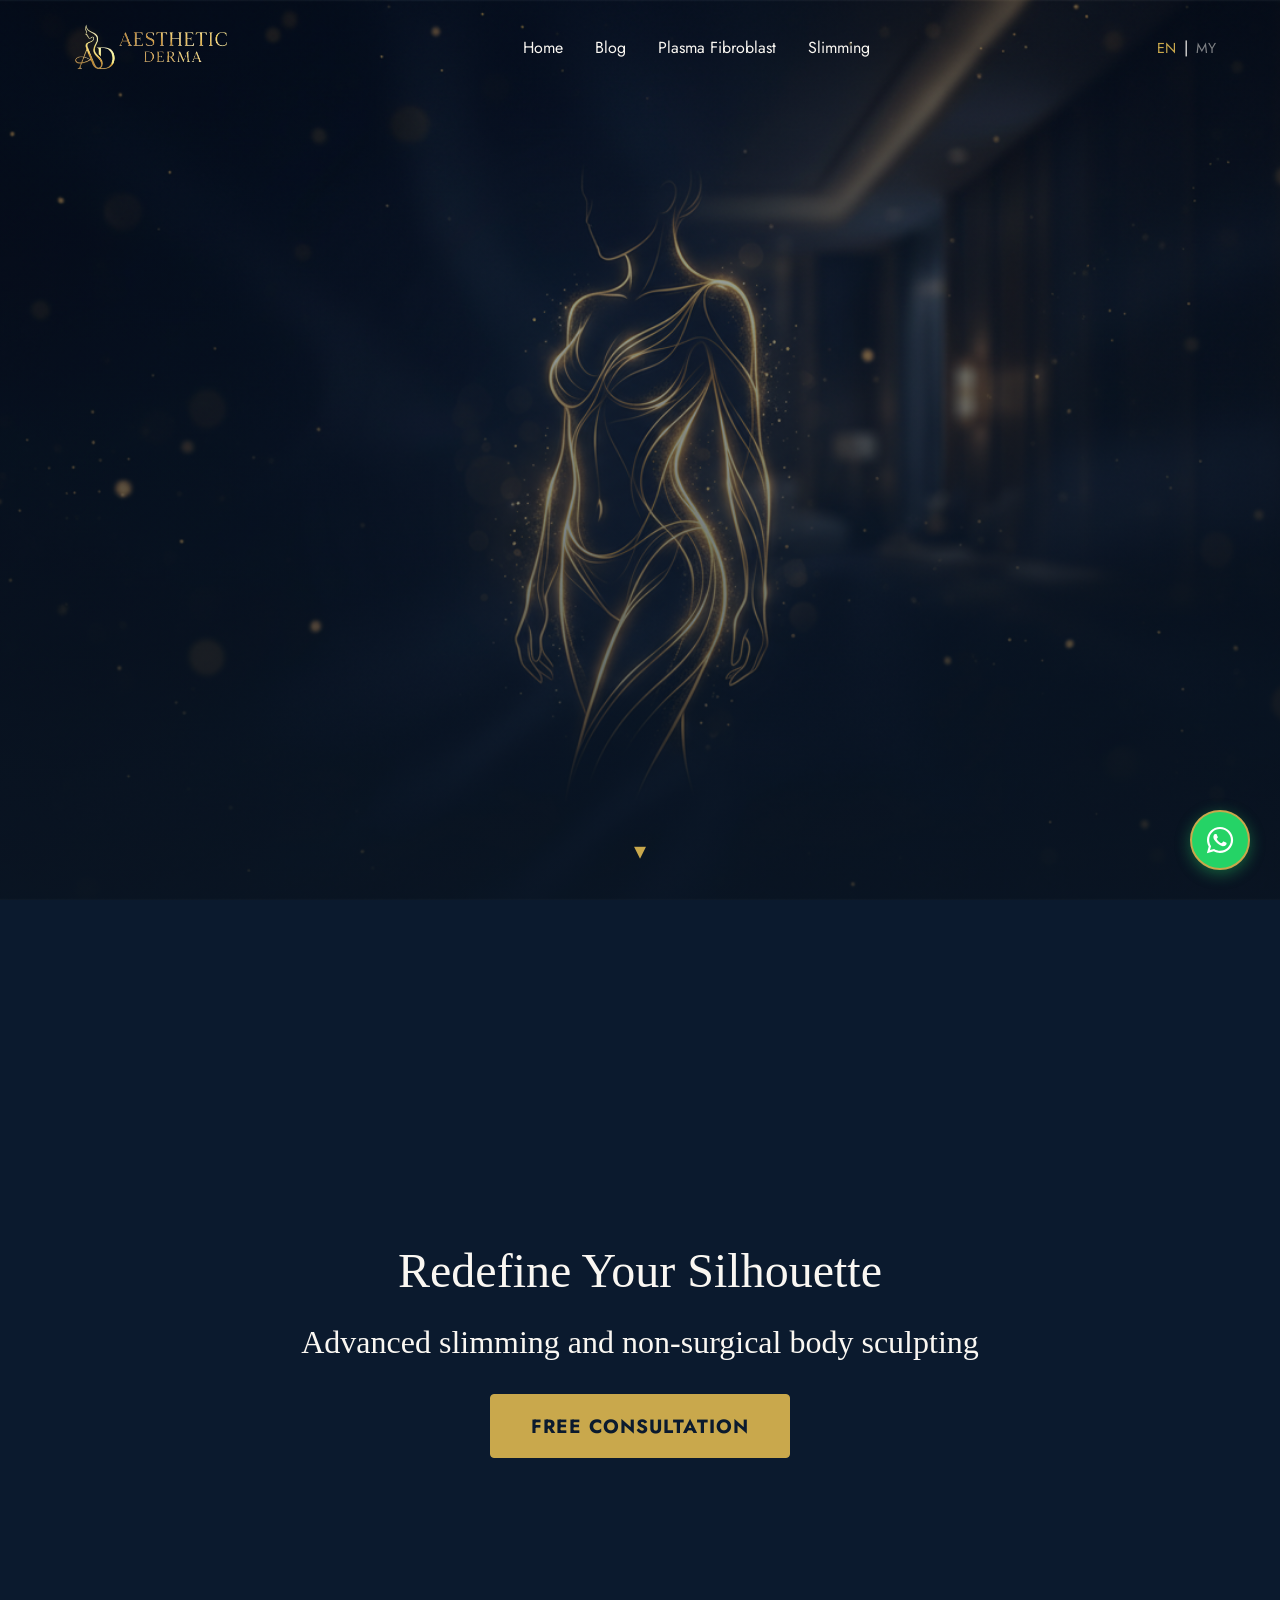
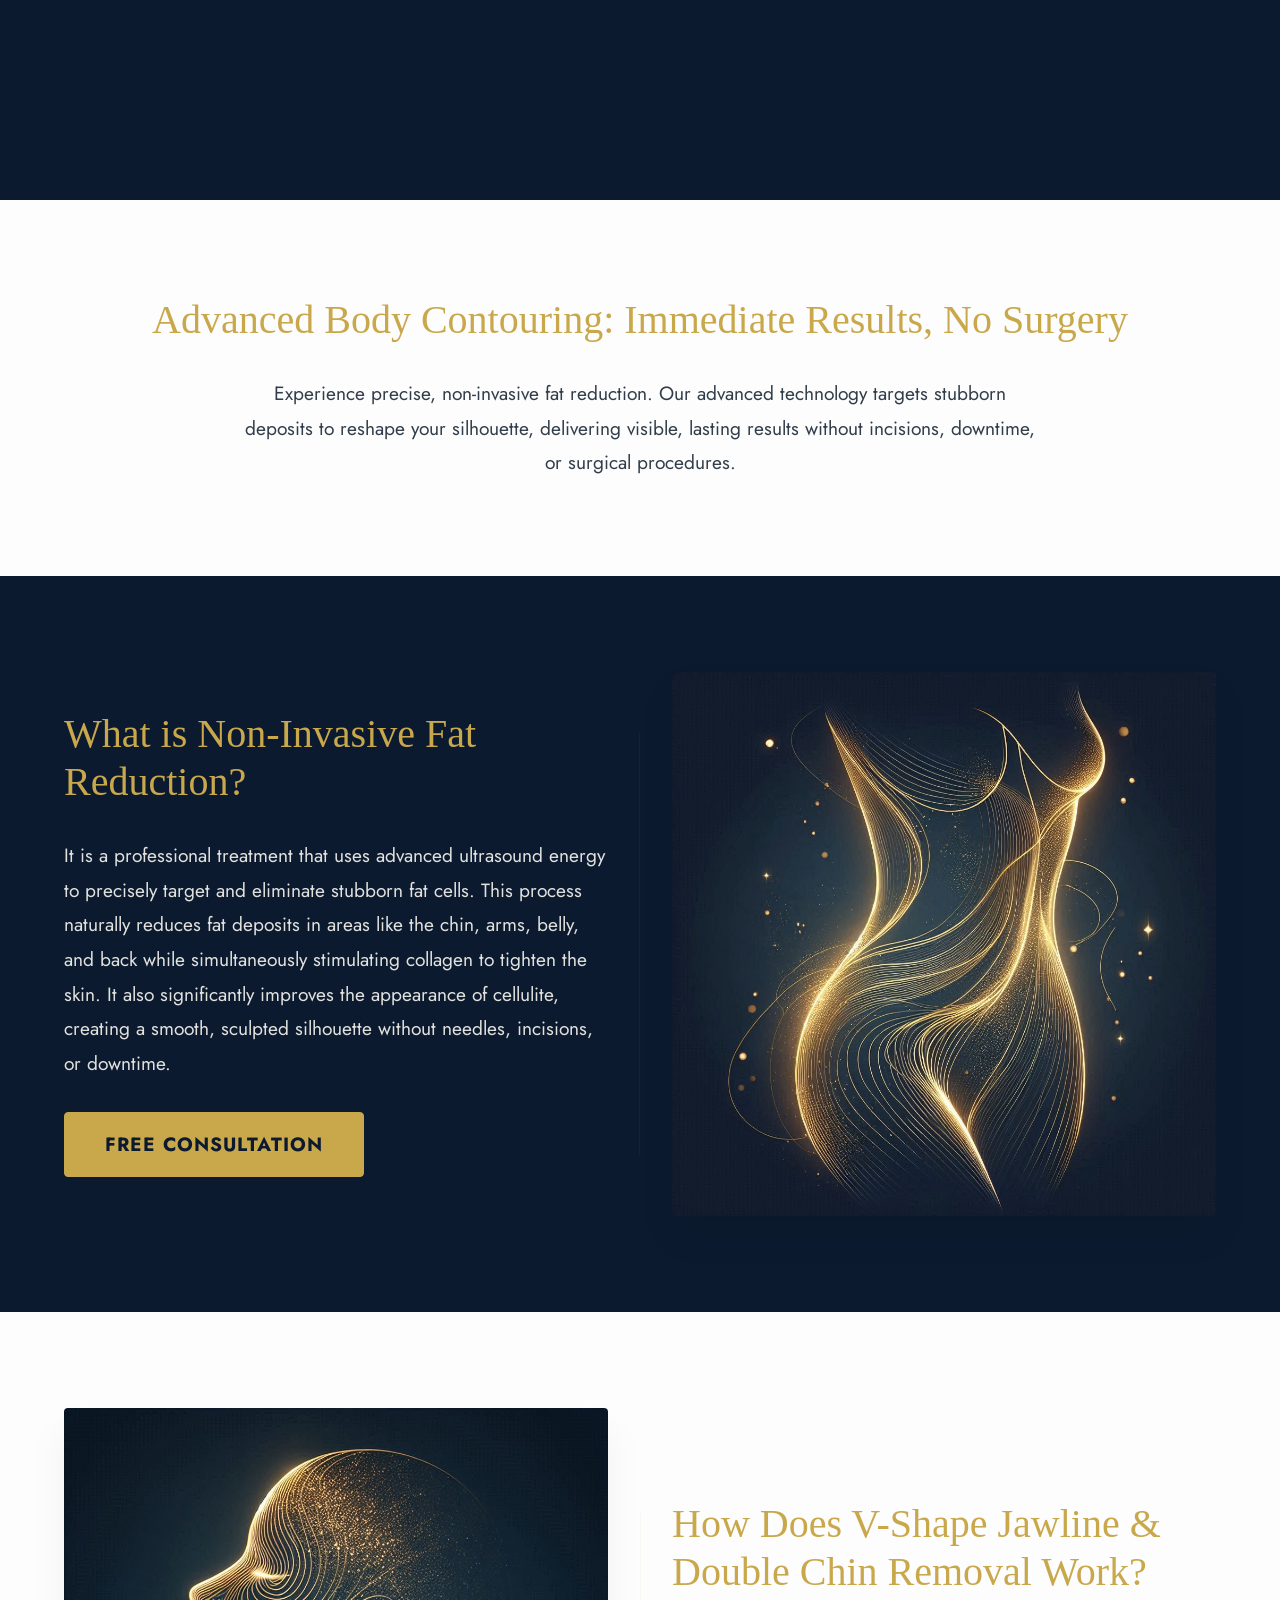
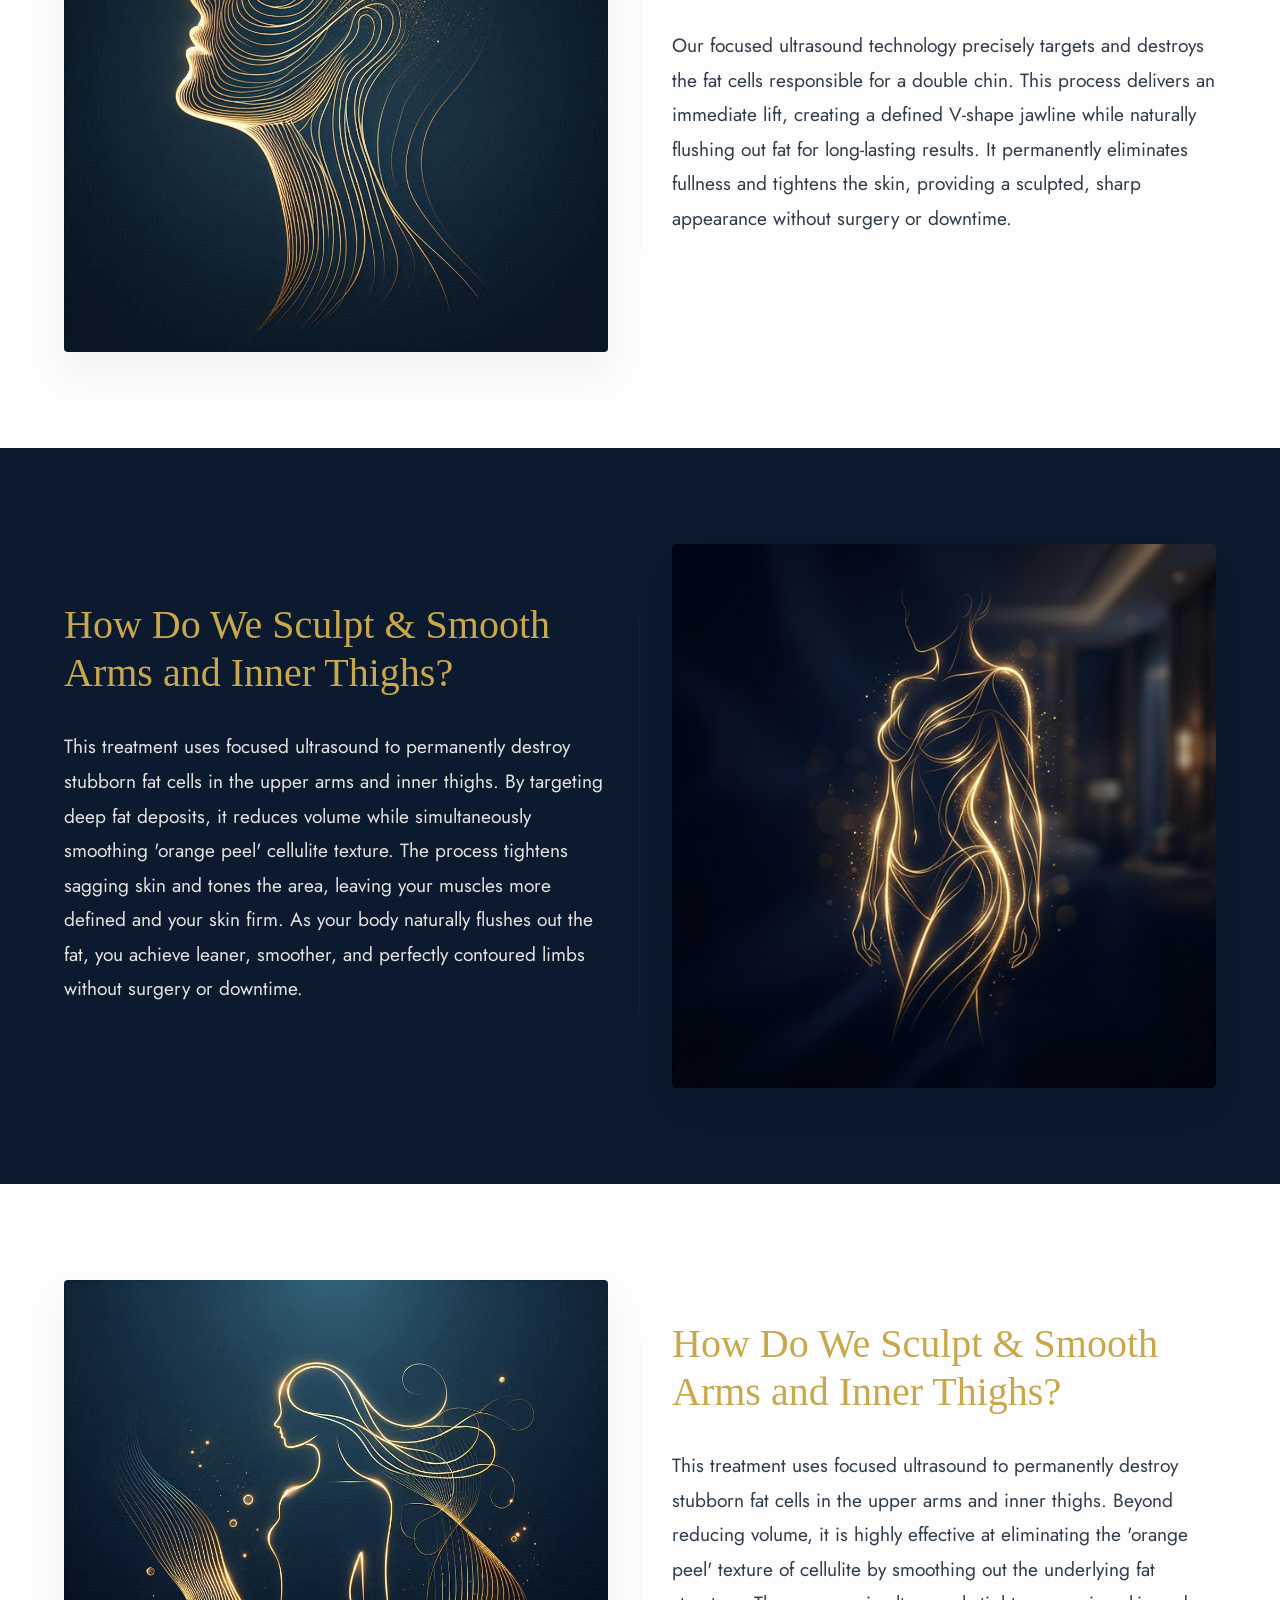
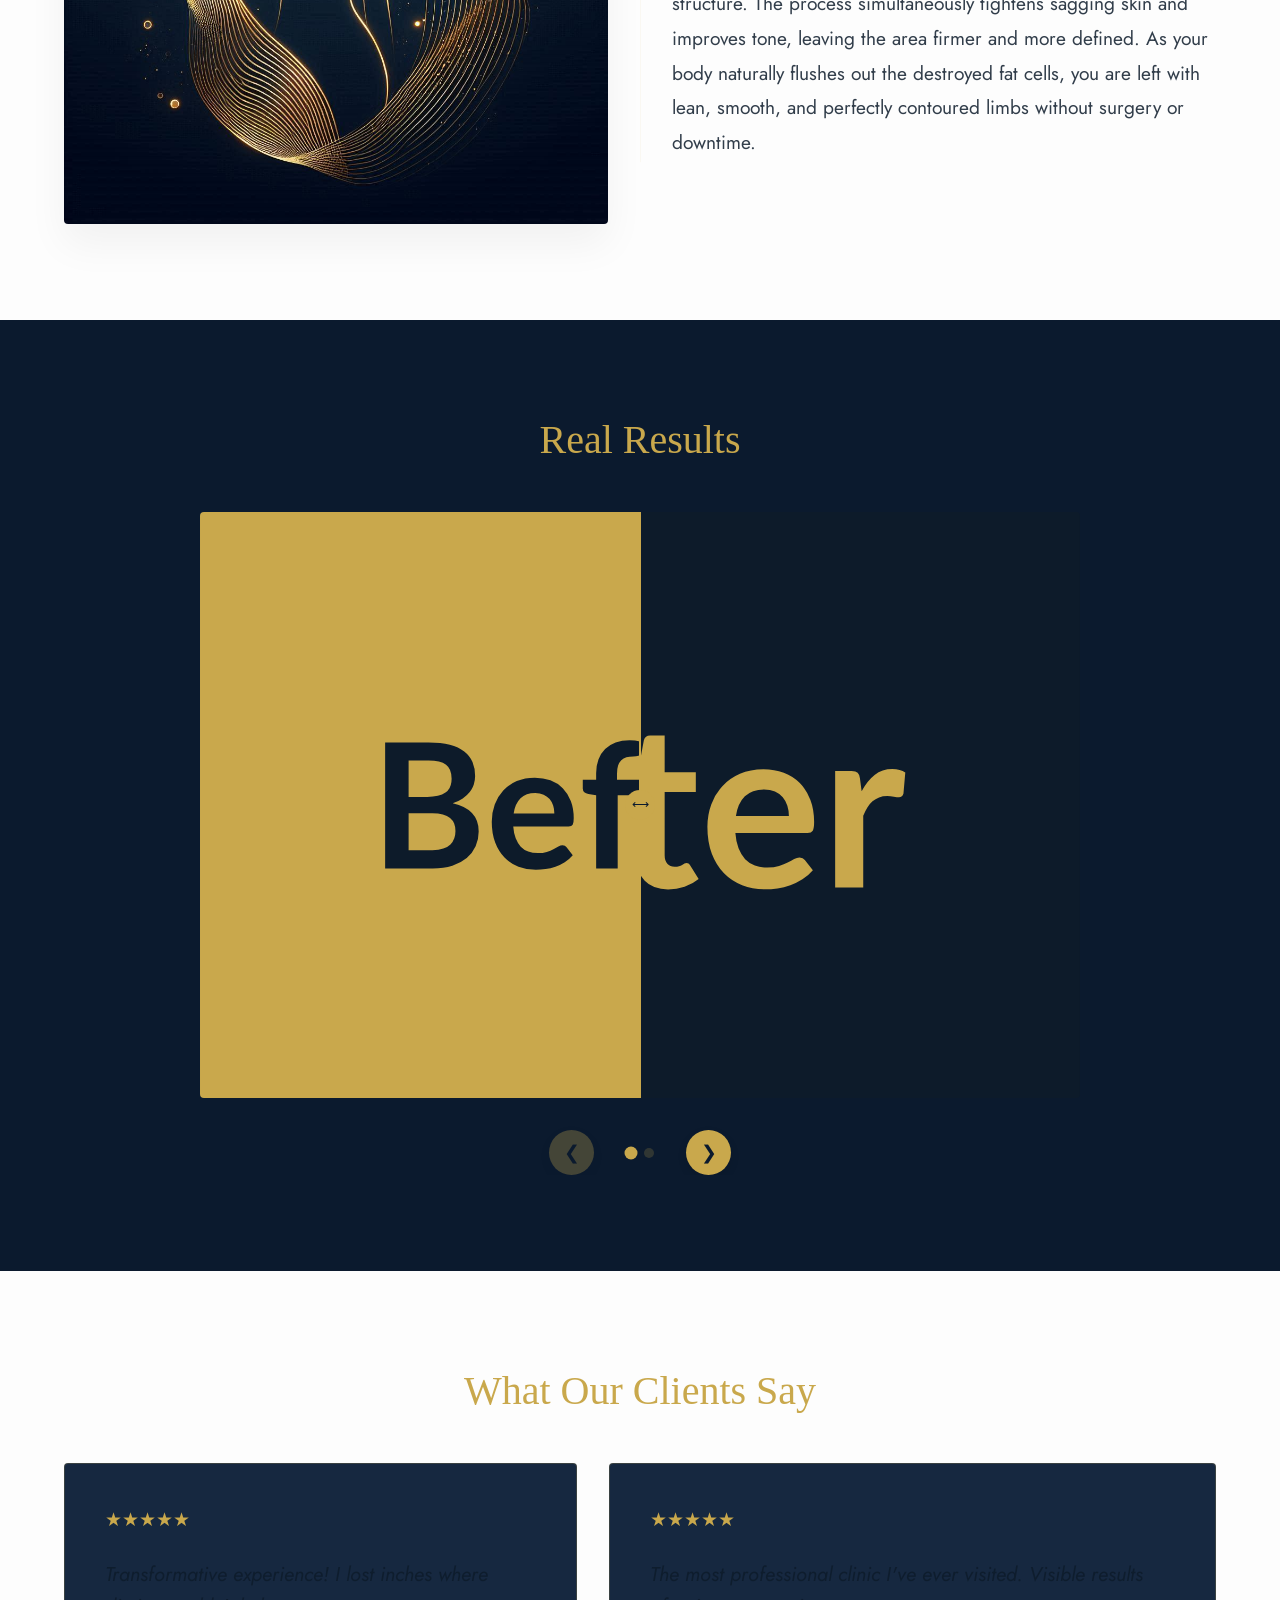
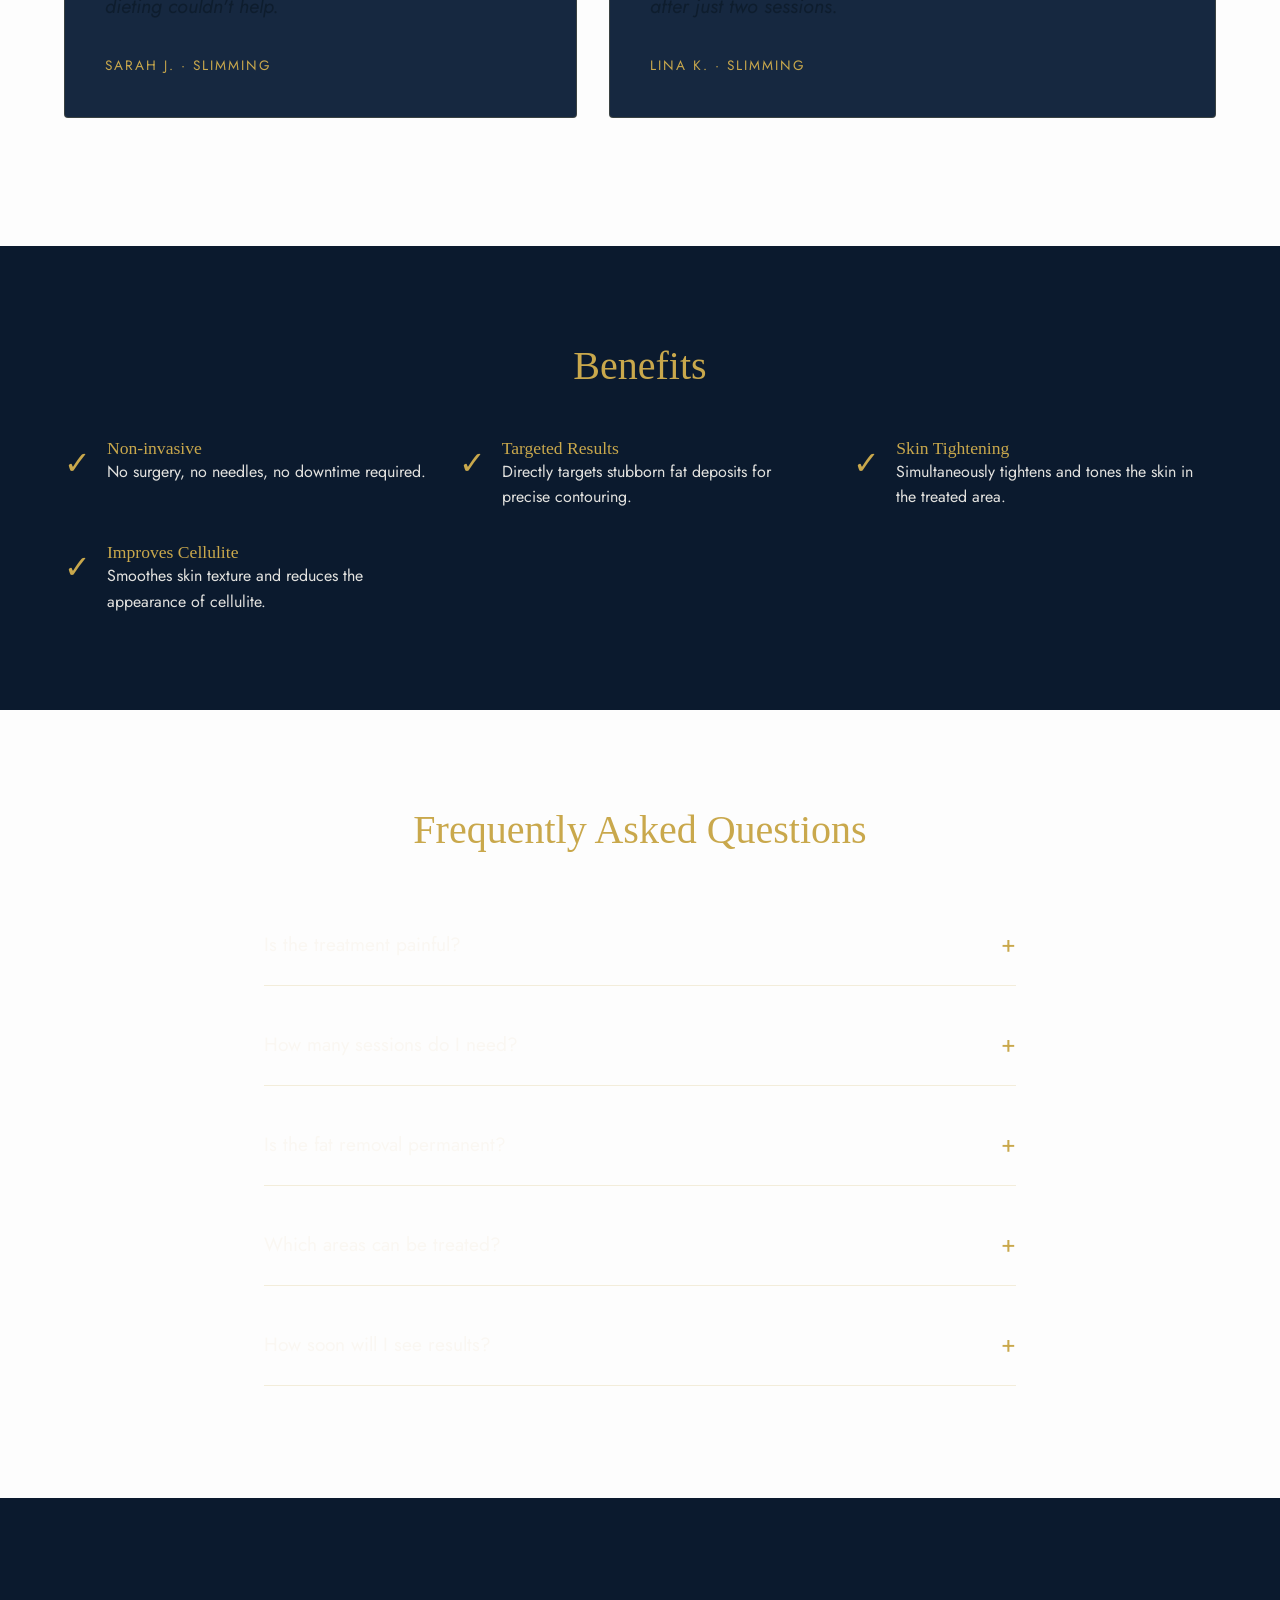
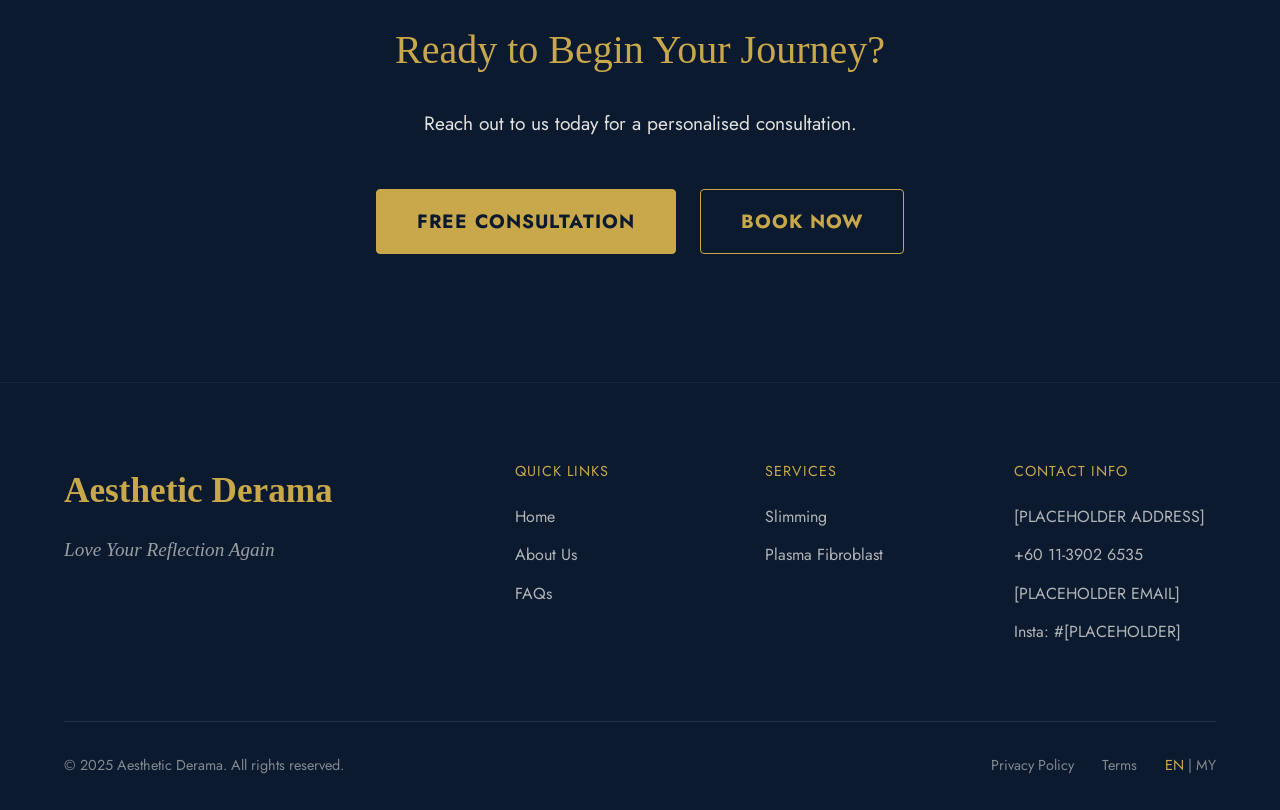
<file: slimming.html>
<!DOCTYPE html>
<html lang="en">

<head>
    <meta charset="UTF-8">
    <meta name="viewport" content="width=device-width, initial-scale=1.0">
    <title>Slimming | Aesthetic Derama</title>
    <meta name="description" content="Sculpt and contour your body with our advanced non-invasive slimming treatments.">
    <link rel="stylesheet" href="styles.css">
</head>

<body>

    <!-- Navigation -->
    <header>
        <div class="container nav-container">
            <a href="index.html" class="logo"><img src="images/logo.png" alt="Aesthetic Derama" class="logo-img"></a>
            <nav class="main-nav">
                <ul class="nav-links">
                    <li><a href="index.html" data-lang-en="Home" data-lang-my="Laman Utama">Home</a></li>
                    <li><a href="blog.html" data-lang-en="Blog" data-lang-my="Blog">Blog</a></li>
                    <li class="dropdown">
                        <a href="plasma-fibroblast.html" data-lang-en="Plasma Fibroblast"
                            data-lang-my="Plasma Fibroblast">Plasma Fibroblast</a>
                        <ul class="dropdown-menu">
                            <li><a href="plasma-fibroblast.html#eyelid" data-lang-en="Eyelid Lifting & Eyebag Removal"
                                    data-lang-my="Angkat Kelopak Mata & Beg Mata">Eyelid Lifting & Eyebag Removal</a></li>
                            <li><a href="plasma-fibroblast.html#eyebags" data-lang-en="Full Face & Neck"
                                    data-lang-my="Seluruh Muka & Leher">Full Face & Neck</a></li>
                            <li><a href="plasma-fibroblast.html#scars" data-lang-en="Scar Removal"
                                    data-lang-my="Menghilangkan Parut">Scar Removal</a></li>
                        </ul>
                    </li>
                    <li class="dropdown">
                        <a href="slimming.html" data-lang-en="Slimming" data-lang-my="Melangsingkan Badan">Slimming</a>
                        <ul class="dropdown-menu">
                            <li><a href="slimming.html#double-chin" data-lang-en="Double Chin"
                                    data-lang-my="Dagu Berlapis">Double Chin</a></li>
                            <li><a href="slimming.html#arms-legs" data-lang-en="Arms & Legs"
                                    data-lang-my="Lengan & Kaki">Arms & Legs</a></li>
                            <li><a href="slimming.html#tummy" data-lang-en="Tummy / Belly" data-lang-my="Perut">Tummy /
                                    Belly</a></li>
                        </ul>
                    </li>
                </ul>
            </nav>
            <div style="display: flex; gap: 1rem; align-items: center;">
                <div class="lang-toggle">
                    <button class="lang-btn active" data-set-lang="EN">EN</button> | <button class="lang-btn"
                        data-set-lang="MY">MY</button>
                </div>
                <button class="mobile-menu-btn" id="mobile-menu-btn">☰</button>
            </div>
        </div>
    </header>

    <!-- Service Hero -->
    <div class="hero-parallax-container">
        <div class="hero-sticky-bg hero-slimming">
            <div class="hero-overlay"></div>
            <div class="scroll-indicator">▾</div>
        </div>
        <div class="hero-content-reveal reveal">
            <div class="container">
                <h1 data-lang-en="Redefine Your Silhouette" data-lang-my="Takrifkan Semula Siluet Anda">
                    Redefine Your Silhouette</h1>
                <h2 style="font-family: var(--font-heading); font-size: 2rem; margin-bottom: 2rem;"
                    data-lang-en="Advanced slimming and non-surgical body sculpting"
                    data-lang-my="Pelangsingan canggih dan pembentukan badan tanpa pembedahan">Advanced slimming and
                    non-surgical body sculpting</h2>

                <a href="https://wa.me/601139026535?text=Hello%2C%20I%27d%20like%20to%20contact%20you" target="_blank"
                    rel="noopener noreferrer" class="btn btn-primary" data-lang-en="Free Consultation"
                    data-lang-my="Konsultasi Percuma">Free Consultation</a>
            </div>
        </div>
    </div>

    <!-- Section 2: Intro (White Background) -->
    <section class="reveal">
        <div class="container" style="text-align: center;">
            <h2 data-lang-en="Advanced Body Contouring: Immediate Results, No Surgery"
                data-lang-my="Kontur Badan Canggih: Keputusan Segera, Tanpa Pembedahan">Advanced Body Contouring:
                Immediate Results, No Surgery</h2>
            <p style="max-width: 800px; margin: 2rem auto 0;"
                data-lang-en="Experience precise, non-invasive fat reduction. Our advanced technology targets stubborn deposits to reshape your silhouette, delivering visible, lasting results without incisions, downtime, or surgical procedures."
                data-lang-my="Alami pengurangan lemak bukan invasif yang tepat. Teknologi canggih kami menyasarkan timbunan lemak degil untuk membentuk semula siluet anda, memberikan hasil yang nyata dan berpanjangan tanpa hirisan, masa pemulihan, atau prosedur pembedahan.">
                Experience precise, non-invasive fat reduction. Our advanced technology targets stubborn deposits to
                reshape your silhouette, delivering visible, lasting results without incisions, downtime, or surgical
                procedures.</p>
        </div>
    </section>

    <!-- Section 3: What is Slimming? (Text-Left, Image-Right) -->
    <section id="what-is" class="about-section reveal">
        <div class="container about-grid">
            <div class="about-content">
                <h2 data-lang-en="What is Non-Invasive Fat Reduction?"
                    data-lang-my="Apakah Pengurangan Lemak Bukan Invasif?">What is Non-Invasive Fat Reduction?</h2>
                <p data-lang-en="It is a professional treatment that uses advanced ultrasound energy to precisely target and eliminate stubborn fat cells. This process naturally reduces fat deposits in areas like the chin, arms, belly, and back while simultaneously stimulating collagen to tighten the skin. It also significantly improves the appearance of cellulite, creating a smooth, sculpted silhouette without needles, incisions, or downtime."
                    data-lang-my="Ia adalah rawatan profesional yang menggunakan tenaga ultrasound canggih untuk menyasarkan dan menghapuskan sel lemak degil secara tepat. Proses ini secara semula jadi mengurangkan timbunan lemak di kawasan seperti dagu, lengan, perut, dan belakang sambil merangsang kolagen untuk menegangkan kulit. Ia juga meningkatkan rupa selulitis secara signifikan, menghasilkan siluet yang licin dan cantik tanpa jarum, hirisan, atau masa pemulihan.">
                    It is a professional treatment that uses advanced ultrasound energy to precisely target and
                    eliminate stubborn fat cells. This process naturally reduces fat deposits in areas like the chin,
                    arms, belly, and back while simultaneously stimulating collagen to tighten the skin. It also
                    significantly improves the appearance of cellulite, creating a smooth, sculpted silhouette without
                    needles, incisions, or downtime.</p>
                <div class="hero-btns" style="justify-content: flex-start; margin-top: 2rem;">
                    <a href="https://wa.me/601139026535?text=Hello%2C%20I%27d%20like%20to%20contact%20you"
                        target="_blank" rel="noopener noreferrer" class="btn btn-primary"
                        data-lang-en="Free Consultation" data-lang-my="Konsultasi Percuma">Free Consultation</a>
                </div>
            </div>
            <div class="about-image">
                <img src="images/slimming-section-1.jpeg" alt="Non-Invasive Fat Reduction" loading="lazy">
            </div>
        </div>
    </section>

    <!-- Section 4: Jawline (White Background) -->
    <section id="double-chin" class="about-section reveal">
        <div class="container about-grid about-grid-reverse">
            <div class="about-content">
                <h2 data-lang-en="How Does V-Shape Jawline & Double Chin Removal Work?"
                    data-lang-my="Bagaimana Cara Kerja Rahang V-Shape & Menghilangkan Dagu Berlapis?">How Does V-Shape
                    Jawline & Double Chin Removal Work?</h2>
                <p data-lang-en="Our focused ultrasound technology precisely targets and destroys the fat cells responsible for a double chin. This process delivers an immediate lift, creating a defined V-shape jawline while naturally flushing out fat for long-lasting results. It permanently eliminates fullness and tightens the skin, providing a sculpted, sharp appearance without surgery or downtime."
                    data-lang-my="Teknologi ultrasound terfokus kami menyasarkan dan memusnahkan sel lemak yang menyebabkan dagu berlapis secara tepat. Proses ini memberikan kesan 'lifting' segera, menghasilkan garis rahang V-shape yang jelas sambil mengeluarkan lemak secara semula jadi untuk hasil yang berpanjangan. Ia menghapuskan kepenuhan secara kekal dan menegangkan kulit, memberikan penampilan yang tajam dan terbentuk tanpa pembedahan atau masa pemulihan.">
                    Our focused ultrasound technology precisely targets and destroys the fat cells responsible for a
                    double chin. This process delivers an immediate lift, creating a defined V-shape jawline while
                    naturally flushing out fat for long-lasting results. It permanently eliminates fullness and tightens
                    the skin, providing a sculpted, sharp appearance without surgery or downtime.</p>
            </div>
            <div class="about-image">
                <img src="images/slimming-section-2.jpeg" alt="V-Shape Jawline" loading="lazy">
            </div>
        </div>
    </section>

    <!-- Section 5: Arms & Inner Thighs (Blue Background) -->
    <section id="arms-legs" class="about-section reveal">
        <div class="container about-grid">
            <div class="about-content">
                <h2 data-lang-en="How Do We Sculpt & Smooth Arms and Inner Thighs?"
                    data-lang-my="Bagaimana Kami Membentuk & Melicinkan Lengan dan Peha Dalam?">How Do We Sculpt &
                    Smooth Arms and Inner Thighs?</h2>
                <p data-lang-en="This treatment uses focused ultrasound to permanently destroy stubborn fat cells in the upper arms and inner thighs. By targeting deep fat deposits, it reduces volume while simultaneously smoothing 'orange peel' cellulite texture. The process tightens sagging skin and tones the area, leaving your muscles more defined and your skin firm. As your body naturally flushes out the fat, you achieve leaner, smoother, and perfectly contoured limbs without surgery or downtime."
                    data-lang-my="Rawatan ini menggunakan ultrasound terfokus untuk memusnahkan sel lemak degil di bahagian atas lengan dan peha dalam secara kekal. Dengan menyasarkan timbunan lemak dalam, ia mengurangkan volum sambil melicinkan tekstur 'orange peel' selulitis. Proses ini menegangkan kulit yang kendur dan meningkatkan tona, menjadikan otot anda lebih jelas dan kulit tegang. Apabila badan anda mengeluarkan lemak secara semula jadi, anda akan mendapat anggota badan yang lebih langsing, licin, dan terbentuk sempurna tanpa pembedahan atau masa pemulihan.">
                    This treatment uses focused ultrasound to permanently destroy stubborn fat cells in the upper arms
                    and inner thighs. By targeting deep fat deposits, it reduces volume while simultaneously smoothing
                    "orange peel" cellulite texture. The process tightens sagging skin and tones the area, leaving your
                    muscles more defined and your skin firm. As your body naturally flushes out the fat, you achieve
                    leaner, smoother, and perfectly contoured limbs without surgery or downtime.</p>
            </div>
            <div class="about-image">
                <img src="images/slimming-section-3.png" alt="Arms and Inner Thighs" loading="lazy">
            </div>
        </div>
    </section>

    <!-- Section 6: Arms & Inner Thighs 2 (White Background) -->
    <section id="tummy" class="about-section reveal">
        <div class="container about-grid about-grid-reverse">
            <div class="about-content">
                <h2 data-lang-en="How Do We Sculpt & Smooth Arms and Inner Thighs?"
                    data-lang-my="Bagaimana Kami Membentuk & Melicinkan Lengan dan Peha Dalam?">How Do We Sculpt &
                    Smooth Arms and Inner Thighs?</h2>
                <p data-lang-en="This treatment uses focused ultrasound to permanently destroy stubborn fat cells in the upper arms and inner thighs. Beyond reducing volume, it is highly effective at eliminating the 'orange peel' texture of cellulite by smoothing out the underlying fat structure. The process simultaneously tightens sagging skin and improves tone, leaving the area firmer and more defined. As your body naturally flushes out the destroyed fat cells, you are left with lean, smooth, and perfectly contoured limbs without surgery or downtime."
                    data-lang-my="Rawatan ini menggunakan ultrasound terfokus untuk memusnahkan sel lemak degil di bahagian atas lengan dan peha dalam secara kekal. Selain mengurangkan volum, ia sangat berkesan untuk menghapuskan tekstur 'orange peel' selulitis dengan melicinkan struktur lemak di bawahnya. Proses ini secara serentak menegangkan kulit yang kendur dan meningkatkan tona, menjadikan kawasan tersebut lebih tegang dan jelas. Apabila badan anda mengeluarkan sel lemak yang dimusnahkan secara semula jadi, anda akan mendapat anggota badan yang langsing, licin, dan terbentuk sempurna tanpa pembedahan atau masa pemulihan.">
                    This treatment uses focused ultrasound to permanently destroy stubborn fat cells in the upper arms
                    and inner thighs. Beyond reducing volume, it is highly effective at eliminating the "orange peel"
                    texture of cellulite by smoothing out the underlying fat structure. The process simultaneously
                    tightens sagging skin and improves tone, leaving the area firmer and more defined. As your body
                    naturally flushes out the destroyed fat cells, you are left with lean, smooth, and perfectly
                    contoured limbs without surgery or downtime.</p>
            </div>
            <div class="about-image">
                <img src="images/slimming-section-4.jpeg" alt="Tummy and Belly" loading="lazy">
            </div>
        </div>
    </section>

    <!-- Before & After Gallery -->
    <section class="gallery-section reveal">
        <div class="container">
            <h2 class="section-title gold-text" data-lang-en="Real Results" data-lang-my="Keputusan Nyata">
                Real Results</h2>
            <div class="gallery-carousel-wrapper">
                <div class="gallery-carousel-container" id="gallery-slider">
                    <div class="gallery-carousel-item">
                        <div class="compare-slider">
                            <img src="after.svg" alt="After" class="slider-after" loading="lazy">
                            <div class="slider-before" style="width: 50%;">
                                <img style="width: 200%;" src="before.svg" alt="Before" loading="lazy">
                            </div>
                            <div class="slider-handle" style="left: 50%;"></div>
                        </div>
                    </div>
                    <div class="gallery-carousel-item">
                        <div class="compare-slider">
                            <img src="after.svg" alt="After" class="slider-after" loading="lazy">
                            <div class="slider-before" style="width: 50%;">
                                <img style="width: 200%;" src="before.svg" alt="Before" loading="lazy">
                            </div>
                            <div class="slider-handle" style="left: 50%;"></div>
                        </div>
                    </div>
                </div>

                <div class="gallery-nav">
                    <button class="gallery-nav-btn prev-btn" aria-label="Previous slide">❮</button>
                    <div class="gallery-dots"></div>
                    <button class="gallery-nav-btn next-btn" aria-label="Next slide">❯</button>
                </div>
            </div>
        </div>
    </section>

    <!-- Testimonials Section -->
    <section class="testimonials-section reveal">
        <div class="container">
            <h2 class="section-title" data-lang-en="What Our Clients Say"
                data-lang-my="Apa Yang Pelanggan Kami Katakan">What Our Clients Say</h2>
            <div class="testimonial-carousel">
                <div class="testimonial-card">
                    <div class="stars">&#9733;&#9733;&#9733;&#9733;&#9733;</div>
                    <p class="testimonial-text italic"
                        data-lang-en="Transformative experience! I lost inches where dieting couldn't help."
                        data-lang-my="Pengalaman transformatif! Saya kehilangan inci di mana diet tidak dapat membantu.">
                        Transformative experience! I lost inches where dieting couldn't help.</p>
                    <div class="testimonial-author small-caps" data-lang-en="Sarah J. &middot; Slimming"
                        data-lang-my="Sarah J. &middot; Melangsingkan Badan">Sarah J. &middot; Slimming</div>
                </div>
                <div class="testimonial-card">
                    <div class="stars">&#9733;&#9733;&#9733;&#9733;&#9733;</div>
                    <p class="testimonial-text italic"
                        data-lang-en="The most professional clinic I've ever visited. Visible results after just two sessions."
                        data-lang-my="Klinik paling profesional yang pernah saya kunjungi. Hasil yang nyata selepas hanya dua sesi.">
                        The most professional clinic I've ever visited. Visible results after just two sessions.</p>
                    <div class="testimonial-author small-caps" data-lang-en="Lina K. &middot; Slimming"
                        data-lang-my="Lina K. &middot; Melangsingkan Badan">Lina K. &middot; Slimming</div>
                </div>
            </div>
        </div>
    </section>

    <!-- Benefits Section -->
    <section class="reveal">
        <div class="container">
            <h2 class="section-title gold-text" data-lang-en="Benefits" data-lang-my="Kelebihan">Benefits</h2>
            <div class="benefits-grid">
                <div class="benefit-card">
                    <div class="benefit-icon">&#10003;</div>
                    <div>
                        <h4 style="font-family: var(--font-heading); font-size: 1.1rem; color: var(--color-gold);"
                            data-lang-en="Non-invasive" data-lang-my="Bukan invasif">Non-invasive</h4>
                        <p data-lang-en="No surgery, no needles, no downtime required."
                            data-lang-my="Tiada pembedahan, tiada jarum, tiada masa pemulihan diperlukan.">No surgery,
                            no needles, no downtime required.</p>
                    </div>
                </div>
                <div class="benefit-card">
                    <div class="benefit-icon">&#10003;</div>
                    <div>
                        <h4 style="font-family: var(--font-heading); font-size: 1.1rem; color: var(--color-gold);"
                            data-lang-en="Targeted Results" data-lang-my="Hasil Sasaran">Targeted Results</h4>
                        <p data-lang-en="Directly targets stubborn fat deposits for precise contouring."
                            data-lang-my="Secara langsung menyasarkan deposit lemak degil untuk kontur yang tepat.">
                            Directly targets stubborn fat deposits for precise contouring.</p>
                    </div>
                </div>
                <div class="benefit-card">
                    <div class="benefit-icon">&#10003;</div>
                    <div>
                        <h4 style="font-family: var(--font-heading); font-size: 1.1rem; color: var(--color-gold);"
                            data-lang-en="Skin Tightening" data-lang-my="Penegangan Kulit">Skin Tightening</h4>
                        <p data-lang-en="Simultaneously tightens and tones the skin in the treated area."
                            data-lang-my="Secara serentak menegangkan dan mengencangkan kulit di kawasan yang dirawat.">
                            Simultaneously tightens and tones the skin in the treated area.</p>
                    </div>
                </div>
                <div class="benefit-card">
                    <div class="benefit-icon">&#10003;</div>
                    <div>
                        <h4 style="font-family: var(--font-heading); font-size: 1.1rem; color: var(--color-gold);"
                            data-lang-en="Improves Cellulite" data-lang-my="Memperbaiki Selulitis">Improves Cellulite
                        </h4>
                        <p data-lang-en="Smoothes skin texture and reduces the appearance of cellulite."
                            data-lang-my="Melicinkan tekstur kulit dan mengurangkan penampilan selulitis.">Smoothes skin
                            texture and reduces the appearance of cellulite.</p>
                    </div>
                </div>
            </div>
        </div>
    </section>

    <!-- FAQ Section -->
    <section class="faq-section reveal">
        <div class="container faq-container">
            <h2 class="section-title gold-text" data-lang-en="Frequently Asked Questions" data-lang-my="Soalan Lazim">
                Frequently Asked Questions</h2>
            <div class="faq-item">
                <button class="faq-question">
                    <span data-lang-en="Is the treatment painful?" data-lang-my="Adakah rawatan ini menyakitkan?">Is the
                        treatment painful?</span>
                    <span class="faq-icon">+</span>
                </button>
                <div class="faq-answer">
                    <div class="faq-answer-inner"
                        data-lang-en="Most clients experience a mild warming sensation, but it is generally painless."
                        data-lang-my="Kebanyakan pelanggan merasai sensasi hangat yang ringan, tetapi secara amnya ia tidak menyakitkan.">
                        Most clients experience a mild warming sensation, but it is generally painless.</div>
                </div>
            </div>
            <div class="faq-item">
                <button class="faq-question">
                    <span data-lang-en="How many sessions do I need?" data-lang-my="Berapa sesi yang saya perlukan?">How
                        many sessions do I need?</span>
                    <span class="faq-icon">+</span>
                </button>
                <div class="faq-answer">
                    <div class="faq-answer-inner"
                        data-lang-en="Results varies by individual, but we typically recommend 3-5 sessions for optimal outcomes."
                        data-lang-my="Keputusan berbeza mengikut individu, tetapi kami biasanya mengesyorkan 3-5 sesi untuk hasil yang optimum.">
                        Results varies by individual, but we typically recommend 3-5 sessions for optimal outcomes.
                    </div>
                </div>
            </div>
            <div class="faq-item">
                <button class="faq-question">
                    <span data-lang-en="Is the fat removal permanent?" data-lang-my="Adakah penyingkiran lemak itu kekal?">Is the fat removal permanent?</span>
                    <span class="faq-icon">+</span>
                </button>
                <div class="faq-answer">
                    <div class="faq-answer-inner"
                        data-lang-en="Yes, the treated fat cells are permanently destroyed and naturally eliminated from the body."
                        data-lang-my="Ya, sel-sel lemak yang dirawat dimusnahkan secara kekal dan disingkirkan secara semula jadi dari badan.">
                        Yes, the treated fat cells are permanently destroyed and naturally eliminated from the body.</div>
                </div>
            </div>
            <div class="faq-item">
                <button class="faq-question">
                    <span data-lang-en="Which areas can be treated?" data-lang-my="Kawasan manakah yang boleh dirawat?">Which areas can be treated?</span>
                    <span class="faq-icon">+</span>
                </button>
                <div class="faq-answer">
                    <div class="faq-answer-inner"
                        data-lang-en="We can treat the double chin, arms, belly, back, and thighs."
                        data-lang-my="Kami boleh merawat dagu berlapis, lengan, perut, belakang, dan peha.">
                        We can treat the double chin, arms, belly, back, and thighs.</div>
                </div>
            </div>
            <div class="faq-item">
                <button class="faq-question">
                    <span data-lang-en="How soon will I see results?"
                        data-lang-my="Bilakah saya akan melihat keputusan?">How soon will I see results?</span>
                    <span class="faq-icon">+</span>
                </button>
                <div class="faq-answer">
                    <div class="faq-answer-inner"
                        data-lang-en="Many clients see visible results after the first session, with optimal results appearing after several weeks."
                        data-lang-my="Ramai pelanggan melihat hasil yang nyata selepas sesi pertama, dengan hasil optimum muncul selepas beberapa minggu.">
                        Many clients see visible results after the first session, with optimal results appearing after several weeks.</div>
                </div>
            </div>
        </div>
    </section>

    <!-- Book Now / CTA Banner -->
    <section class="cta-banner reveal">
        <div class="container">
            <h2 data-lang-en="Ready to Begin Your Journey?" data-lang-my="Bersedia Untuk Memulakan Perjalanan Anda?">
                Ready to Begin Your Journey?</h2>
            <p data-lang-en="Reach out to us today for a personalised consultation."
                data-lang-my="Hubungi kami hari ini untuk perundingan yang diperibadikan.">Reach out to us today for a
                personalised consultation.</p>
            <div class="cta-btns">
                <a href="https://wa.me/601139026535?text=Hello%2C%20I%27d%20like%20to%20contact%20you" target="_blank"
                    rel="noopener noreferrer" class="btn btn-primary" data-lang-en="Free Consultation"
                    data-lang-my="Konsultasi Percuma">Free Consultation</a>
                <a href="https://wa.me/601139026535?text=Hello%2C%20I%27d%20like%20to%20contact%20you" target="_blank"
                    rel="noopener noreferrer" class="btn btn-outline" data-lang-en="Book Now"
                    data-lang-my="Tempah Sekarang">Book Now</a>
            </div>
        </div>
    </section>

    <!-- Footer -->
    <footer id="contact">
        <div class="container">
            <div class="footer-grid">
                <div class="footer-brand">
                    <a href="index.html" class="logo">Aesthetic Derama</a>
                    <p data-lang-en="Love Your Reflection Again" data-lang-my="Cintai Pantulan Anda Kembali">Love Your
                        Reflection Again</p>
                </div>
                <div class="footer-col">
                    <h4 data-lang-en="Quick Links" data-lang-my="Pautan Pantas">Quick Links</h4>
                    <ul>
                        <li><a href="index.html" data-lang-en="Home" data-lang-my="Laman Utama">Home</a></li>
                        <li><a href="index.html#about" data-lang-en="About Us" data-lang-my="Tentang Kami">About Us</a>
                        </li>
                        <li><a href="index.html#faq" data-lang-en="FAQs" data-lang-my="Soalan Lazim">FAQs</a></li>
                    </ul>
                </div>
                <div class="footer-col">
                    <h4 data-lang-en="Services" data-lang-my="Perkhidmatan">Services</h4>
                    <ul>
                        <li><a href="slimming.html" data-lang-en="Slimming"
                                data-lang-my="Melangsingkan Badan">Slimming</a></li>
                        <li><a href="plasma-fibroblast.html" data-lang-en="Plasma Fibroblast"
                                data-lang-my="Plasma Fibroblast">Plasma Fibroblast</a></li>
                    </ul>
                </div>
                <div class="footer-col">
                    <h4 data-lang-en="Contact Info" data-lang-my="Maklumat Perhubungan">Contact Info</h4>
                    <ul>
                        <li><a href="#">[PLACEHOLDER ADDRESS]</a></li>
                        <li><a href="tel:+601139026535">+60 11-3902 6535</a></li>
                        <li><a href="mailto:[PLACEHOLDER EMAIL]">[PLACEHOLDER EMAIL]</a></li>
                        <li><a href="#">Insta: #[PLACEHOLDER]</a></li>
                    </ul>
                </div>
            </div>
            <div class="footer-bottom">
                <p>&copy; 2025 Aesthetic Derama. <span data-lang-en="All rights reserved."
                        data-lang-my="Hak cipta terpelihara.">All rights reserved.</span></p>
                <div class="footer-links">
                    <a href="#" data-lang-en="Privacy Policy" data-lang-my="Dasar Privasi">Privacy Policy</a>
                    <a href="#" data-lang-en="Terms" data-lang-my="Syarat">Terms</a>
                    <span style="margin-left: 1.5rem;">
                        <button class="lang-btn active" data-set-lang="EN">EN</button> | <button class="lang-btn"
                            data-set-lang="MY">MY</button>
                    </span>
                </div>
            </div>
        </div>
    </footer>

    <a href="https://wa.me/601139026535?text=Hello%2C%20I%27d%20like%20to%20contact%20you" target="_blank"
        rel="noopener noreferrer" class="floating-wa">
        <div class="wa-label" data-lang-en="Chat With Us" data-lang-my="Sembang Dengan Kami">Chat With Us</div>
        <div class="wa-icon">
            <svg viewBox="0 0 448 512" width="30" height="30" fill="currentColor">
                <path
                    d="M380.9 97.1C339 55.1 283.2 32 223.9 32c-122.4 0-222 99.6-222 222 0 39.1 10.2 77.3 29.6 111L0 480l117.7-30.9c32.4 17.7 68.9 27 106.1 27h.1c122.3 0 224.1-99.6 224.1-222 0-59.3-25.2-115-67.1-157zm-157 341.6c-33.2 0-65.7-8.9-94-25.7l-6.7-4-69.8 18.3L72 359.2l-4.4-7c-18.5-29.4-28.2-63.3-28.2-98.2 0-101.7 82.8-184.5 184.6-184.5 49.3 0 95.6 19.2 130.4 54.1 34.8 34.9 56.2 81.2 56.1 130.5 0 101.8-84.9 184.6-186.6 184.6zm101.2-138.2c-5.5-2.8-32.8-16.2-37.9-18-5.1-1.9-8.8-2.8-12.5 2.8-3.7 5.6-14.3 18-17.6 21.8-3.2 3.7-6.5 4.2-12 1.4-5.5-2.8-23.4-8.6-44.6-27.5-16.4-14.7-27.6-32.8-30.8-38.4-3.2-5.5-.3-8.6 2.5-11.3 2.5-2.5 5.5-6.5 8.3-9.7 2.8-3.3 3.7-5.6 5.5-9.3 1.8-3.7.9-6.9-.5-9.7-1.4-2.8-12.5-30.1-17.1-41.2-4.5-10.8-9.1-9.3-12.5-9.5-3.2-.2-6.9-.2-10.6-.2-3.7 0-9.7 1.4-14.8 6.9-5.1 5.6-19.4 19-19.4 46.3 0 27.3 19.9 53.7 22.6 57.4 2.8 3.7 39.1 59.7 94.8 83.8 13.2 5.8 23.5 9.2 31.5 11.8 13.3 4.2 25.4 3.6 35 2.2 10.7-1.5 32.8-13.4 37.4-26.4 4.6-13 4.6-24.1 3.2-26.4-1.3-2.5-5-3.9-10.5-6.6z" />
            </svg>
        </div>
    </a>

    <script src="main.js"></script>
</body>

</html>
</file>
<file: styles.css>
@import url('https://fonts.googleapis.com/css2?family=Tinos:ital,wght@0,400;0,700;1,400;1,700&family=Jost:wght@300;400;500&display=swap');

:root {
    --color-ivory: #FAF7F2;
    --color-whiteish: #FDFDFD;
    --color-gold: #C9A84C;
    --color-gold-light: rgba(201, 168, 76, 0.2);
    --color-navy: rgb(11, 26, 46);
    --color-navy-mid: #162840;
    --font-heading: 'Tinos', 'Times New Roman', serif;
    --font-body: 'Jost', sans-serif;
    --transition: 0.35s ease;
    --radius: 4px;
    --max-width: 1200px;
}

/* Reset & Base */
*,
*::before,
*::after {
    box-sizing: border-box;
    margin: 0;
    padding: 0;
}

html {
    scroll-behavior: smooth;
}

body {
    font-family: var(--font-body);
    background-color: var(--color-navy);
    color: var(--color-ivory);
    line-height: 1.6;
    -webkit-font-smoothing: antialiased;
    overflow-x: hidden;
}

h1,
h2,
h3,
h4,
h5,
h6 {
    font-family: var(--font-heading);
    font-weight: 400;
    line-height: 1.2;
}

a {
    text-decoration: none;
    color: inherit;
    transition: var(--transition);
}

ul {
    list-style: none;
}

img {
    max-width: 100%;
    height: auto;
    display: block;
}

/* Typography Utility */
.italic {
    font-style: italic;
}

.gold-text {
    color: var(--color-gold);
}

.ivory-text {
    color: var(--color-ivory);
}

.small-caps {
    text-transform: uppercase;
    letter-spacing: 2px;
    font-size: 0.85rem;
}

.bg-navy {
    background-color: var(--color-navy) !important;
    color: var(--color-ivory) !important;
}

.bg-navy-mid {
    background-color: var(--color-navy-mid) !important;
    color: var(--color-ivory) !important;
}

.bg-white {
    background-color: var(--color-whiteish) !important;
    color: var(--color-navy) !important;
}

/* Unified Section Headers */
section h2,
.about-content h2,
.cta-banner h2 {
    font-size: 2.5rem !important;
    color: var(--color-gold) !important;
    margin-bottom: 2rem;
    font-family: var(--font-heading);
    font-style: normal;
    font-weight: 400;
    text-align: center;
}

@media (max-width: 768px) {

    section h2,
    .about-content h2,
    .cta-banner h2 {
        font-size: 2rem !important;
    }
}

.bg-white p {
    color: rgba(13, 27, 42, 0.85) !important;
}

/* Blog Specifics */
.blog-grid {
    display: grid;
    grid-template-columns: repeat(auto-fill, minmax(320px, 1fr));
    gap: 3rem;
}

.blog-card {
    background-color: var(--color-navy-mid);
    border-radius: var(--radius);
    overflow: hidden;
    transition: var(--transition);
    border: 1px solid rgba(201, 168, 76, 0.1);
    display: flex;
    flex-direction: column;
}

.blog-card:hover {
    transform: translateY(-10px);
    border-color: var(--color-gold);
    box-shadow: 0 15px 40px rgba(0, 0, 0, 0.2);
}

.blog-card img {
    width: 100%;
    height: 240px;
    object-fit: cover;
    transition: var(--transition);
}

.blog-card:hover img {
    transform: scale(1.05);
}

.blog-card-content {
    padding: 2.5rem;
    flex-grow: 1;
    display: flex;
    flex-direction: column;
}

.blog-card-date {
    display: block;
    font-size: 0.85rem;
    color: var(--color-gold);
    text-transform: uppercase;
    letter-spacing: 2px;
    margin-bottom: 1rem;
}

.blog-card h3 {
    font-size: 1.6rem;
    color: var(--color-gold);
    margin-bottom: 1rem;
    line-height: 1.3;
}

.blog-card p {
    color: rgba(250, 247, 242, 0.8);
    font-size: 1rem;
    margin-bottom: 2rem;
    flex-grow: 1;
}

/* Container */
.container {
    max-width: var(--max-width);
    margin: 0 auto;
    padding: 0 1.5rem;
}

/* Navigation */
header {
    position: fixed;
    top: 0;
    left: 0;
    width: 100%;
    z-index: 1000;
    transition: var(--transition);
    padding: 1.5rem 0;
    background-color: transparent;
}

.mobile-menu-btn {
    display: none;
}

header.scrolled {
    background-color: var(--color-navy);
    padding: 1rem 0;
    box-shadow: 0 4px 20px rgba(0, 0, 0, 0.1);
}

/* Ensure header is visible but transparent over sticky backgrounds */
header {
    background-color: transparent;
    transition: background-color 0.5s ease;
}

.nav-container {
    display: flex;
    justify-content: space-between;
    align-items: center;
}

.logo {
    font-family: var(--font-heading);
    font-size: 2.2rem;
    color: var(--color-gold);
    font-weight: 700;
}

.logo-img {
    height: 48px;
    width: auto;
    display: block;
}

.nav-links {
    display: flex;
    gap: 2rem;
    align-items: center;
}

.nav-links a {
    color: var(--color-ivory);
    font-size: 1rem;
    font-weight: 400;
    position: relative;
}

.nav-links a::after {
    content: '';
    position: absolute;
    width: 0;
    height: 1px;
    bottom: -4px;
    left: 0;
    background-color: var(--color-gold);
    transition: var(--transition);
}

.nav-links a:hover::after {
    width: 100%;
}

/* Dropdown */
.dropdown {
    position: relative;
}

.dropdown-menu {
    position: absolute;
    top: 100%;
    left: 0;
    background-color: var(--color-navy-mid);
    min-width: 250px;
    width: max-content;
    opacity: 0;
    visibility: hidden;
    transform: translateY(10px);
    transition: var(--transition);
    border-top: 3px solid var(--color-gold);
    padding: 1rem 0;
    box-shadow: 0 10px 30px rgba(0, 0, 0, 0.3);
    z-index: 1100;
}

@media (min-width: 769px) {
    .dropdown-menu li a {
        white-space: nowrap;
    }
}

.dropdown:hover .dropdown-menu {
    opacity: 1;
    visibility: visible;
    transform: translateY(0);
}

.dropdown-menu li a {
    display: block;
    padding: 0.75rem 1.5rem;
    color: var(--color-ivory);
    font-size: 0.95rem;
}

.dropdown-menu li a::after {
    display: none;
}

.dropdown-menu li a:hover {
    color: var(--color-gold);
    background-color: rgba(255, 255, 255, 0.05);
}

/* Mobile Dropdown Adjustments */
@media (max-width: 768px) {
    .nav-links {
        flex-direction: column;
        gap: 1.5rem;
    }

    .dropdown-menu {
        position: static;
        opacity: 1;
        visibility: visible;
        transform: none;
        box-shadow: none;
        border-top: none;
        background-color: transparent;
        padding: 0.5rem 0 0 1rem;
        display: none;
        /* Controlled by JS or active class */
    }

    .dropdown.active .dropdown-menu {
        display: block;
    }

    .dropdown>a {
        display: inline-flex !important;
        justify-content: center;
        align-items: center;
        gap: 8px;
        white-space: nowrap;
        width: auto;
        padding: 0.8rem 1.5rem;
    }

    .dropdown>a::after {
        content: '▾';
        font-size: 0.9rem;
        position: static;
        width: auto;
        height: auto;
        background: none;
    }
}

/* Language Toggle */
.lang-toggle {
    display: flex;
    align-items: center;
    gap: 0.5rem;
    color: var(--color-ivory);
    cursor: pointer;
    font-family: var(--font-body);
}

.lang-btn {
    background: none;
    border: none;
    color: var(--color-ivory);
    cursor: pointer;
    font-size: 0.9rem;
    opacity: 0.5;
    transition: var(--transition);
    font-family: var(--font-body);
}

.lang-btn.active {
    opacity: 1;
    color: var(--color-gold);
}

/* Buttons */
.btn {
    display: inline-block;
    padding: 1rem 2.5rem;
    font-family: var(--font-body);
    font-size: 1.2rem;
    font-weight: 700;
    text-transform: uppercase;
    letter-spacing: 1px;
    cursor: pointer;
    border-radius: var(--radius);
    text-align: center;
    transition: var(--transition);
}

.btn-primary {
    background-color: var(--color-gold);
    color: var(--color-navy);
    border: 1px solid var(--color-gold);
}

.btn-primary:hover {
    background-color: transparent;
    color: var(--color-gold);
}

.btn-outline {
    background-color: transparent;
    color: var(--color-gold);
    border: 1px solid var(--color-gold);
}

.btn-outline:hover {
    background-color: var(--color-gold);
    color: var(--color-navy);
}

.btn-ghost {
    background-color: transparent;
    color: var(--color-ivory);
    border: 1px solid transparent;
}

.btn-ghost:hover {
    color: var(--color-gold);
}

/* Section Spacing */
section {
    padding: 6rem 0;
}

/* Alternating Section Backgrounds */
section:nth-of-type(odd) {
    background-color: var(--color-whiteish);
    color: var(--color-navy);
}

section:nth-of-type(even) {
    background-color: var(--color-navy);
    color: var(--color-ivory);
}

/* Override for sections with dark background */
section:nth-of-type(odd) h2 {
    color: var(--color-gold) !important;
}

section:nth-of-type(odd) p {
    color: rgba(13, 27, 42, 0.85);
}

section:nth-of-type(even) h2 {
    color: var(--color-gold) !important;
}

section:nth-of-type(even) p {
    color: rgba(250, 247, 242, 0.9);
}

/* Section Subtitle / Intro text under h2 */
section h2+p,
.about-content h2+p,
.cta-banner h2+p {
    font-size: 1.2rem;
    line-height: 1.8;
}

/* Ensure buttons stand out on white background */
section:nth-of-type(odd) .btn-outline {
    border-color: var(--color-navy);
    color: var(--color-navy);
}

section:nth-of-type(odd) .btn-outline:hover {
    background-color: var(--color-navy);
    color: var(--color-whiteish);
}

section:nth-of-type(odd) .btn-primary {
    background-color: var(--color-navy);
    border-color: var(--color-navy);
    color: var(--color-whiteish);
}

section:nth-of-type(odd) .btn-primary:hover {
    background-color: transparent;
    color: var(--color-navy);
}

.section-title {
    text-align: center;
    font-size: 2.5rem;
    margin-bottom: 3rem;
    font-style: normal;
}

/* Hero Section - Scrollytelling Implementation */
.hero-parallax-container {
    height: 200vh;
    /* Space for the two-stage scroll */
    position: relative;
}

.hero-sticky-bg {
    position: sticky;
    top: 0;
    width: 100%;
    height: 100vh;
    z-index: -2;
    background-size: cover;
    background-position: center;
    overflow: hidden;
}

.hero-overlay {
    position: absolute;
    top: 0;
    left: 0;
    width: 100%;
    height: 100%;
    background: linear-gradient(to top, rgba(13, 27, 42, 0.7) 0%, rgba(13, 27, 42, 0.3) 100%);
    z-index: -1;
}

.hero-content-reveal {
    position: absolute;
    top: 100vh;
    /* Starts below the first 100vh fold */
    width: 100%;
    height: 100vh;
    display: flex;
    align-items: center;
    justify-content: center;
    text-align: center;
    color: var(--color-ivory);
    z-index: 1;
}

/* Original individual page styles for backgrounds */
.hero-home {
    background-image: url('images/hero-home.png');
}

.hero-slimming {
    background-image: url('images/slimming-banner.png');
}

.hero-plasma {
    background-image: url('images/plasma-fibroblast-banner.png');
}

.hero-blog {
    background-image: url('images/hero-blog.png');
}

.hero-content-reveal h1 {
    font-size: 3rem;
    margin-bottom: 1.5rem;
}

.hero-content-reveal p {
    font-size: 1.15rem;
    margin-bottom: 2.5rem;
    font-weight: 300;
}

.hero-btns {
    display: flex;
    justify-content: center;
    gap: 1rem;
}

/* Scroll indicator */
.scroll-indicator {
    position: absolute;
    bottom: 30px;
    left: 50%;
    transform: translateX(-50%);
    z-index: 5;
    animation: bounce 2s infinite;
    color: var(--color-gold);
    font-size: 1.5rem;
    cursor: pointer;
}

@keyframes bounce {

    0%,
    20%,
    50%,
    80%,
    100% {
        transform: translateX(-50%) translateY(0);
    }

    40% {
        transform: translateX(-50%) translateY(-10px);
    }

    60% {
        transform: translateX(-50%) translateY(-5px);
    }
}




/* Intro Strip */
.intro-strip {
    padding: 5rem 0;
    text-align: center;
}

.intro-quote {
    font-size: 2rem;
    color: var(--color-ivory);
    max-width: 800px;
    margin: 0 auto 4rem;
}

.stats-grid {
    display: flex;
    justify-content: space-around;
    flex-wrap: wrap;
    gap: 2rem;
}

.stat-item {
    display: flex;
    flex-direction: column;
    align-items: center;
}

.stat-item span {
    font-family: var(--font-heading);
    font-size: 2.5rem;
    color: var(--color-gold);
    margin-bottom: 0.5rem;
}

.stat-item p {
    font-size: 0.9rem;
    text-transform: uppercase;
    letter-spacing: 1px;
}

/* Services */
.services-section {
    padding-top: 2rem;
}

.services-grid {
    display: grid;
    grid-template-columns: repeat(auto-fit, minmax(300px, 1fr));
    gap: 2rem;
}

.service-card {
    background-color: var(--color-navy-mid);
    color: var(--color-ivory);
    padding: 3rem 2rem;
    text-align: center;
    border-bottom: 2px solid var(--color-gold);
    transition: var(--transition);
    border-radius: var(--radius);
    box-shadow: 0 4px 15px rgba(0, 0, 0, 0.03);
}

.service-card:hover {
    transform: translateY(-5px);
    box-shadow: 0 10px 30px rgba(13, 27, 42, 0.1);
}

.service-card h3 {
    color: var(--color-gold);
    font-size: 2rem;
    margin-bottom: 1rem;
}

.service-card p {
    margin-bottom: 2rem;
    color: rgba(250, 247, 242, 0.8);
}

.service-card .btn-outline {
    font-size: 0.9rem;
    padding: 0.6rem 1.5rem;
}

/* About Section */
.about-section {
    position: relative;
}

.about-grid {
    display: grid;
    grid-template-columns: 1fr 1fr;
    gap: 4rem;
    align-items: center;
}

.about-image img {
    border-radius: var(--radius);
    box-shadow: 0 20px 40px rgba(0, 0, 0, 0.05);
}

.about-content {
    position: relative;
    padding: 2rem 0;
}

.about-content::before {
    content: '';
    position: absolute;
    top: 50%;
    transform: translateY(-50%);
    height: 80%;
    width: 1px;
    background-color: var(--color-gold-light);
    opacity: 0.3;
}

/* Divider position when text is on the right (Section 2 on desktop) */
.about-grid-reverse .about-content::before,
.about-grid>.about-image+.about-content::before {
    left: -2rem;
    right: auto;
}

/* Divider position when text is on the left (Section 1 & 3 on desktop) */
.about-grid>.about-content:first-child:not(.about-grid-reverse .about-content)::before {
    right: -2rem;
    left: auto;
}

@media (min-width: 769px) {
    .about-grid-reverse .about-image {
        order: -1;
    }
}

@media (max-width: 768px) {
    .about-content::before {
        display: none;
    }
}

.about-content h2 {
    text-align: left;
}

.about-content p {
    margin-bottom: 1.5rem;
    color: rgba(250, 247, 242, 0.8);
}

/* Gallery Slider */

.filter-tabs {
    display: flex;
    justify-content: center;
    gap: 1rem;
    margin-bottom: 3rem;
    flex-wrap: wrap;
}

.filter-btn {
    background: none;
    border: none;
    font-family: var(--font-body);
    font-size: 1rem;
    cursor: pointer;
    padding: 0.5rem 1rem;
    color: var(--color-ivory);
    border-bottom: 2px solid transparent;
    transition: var(--transition);
}

.filter-btn.active,
.filter-btn:hover {
    color: var(--color-gold);
    border-bottom-color: var(--color-gold);
}

/* Gallery Carousel Styles */
.gallery-carousel-wrapper {
    position: relative;
    max-width: 900px;
    margin: 0 auto;
    overflow: hidden;
}

.gallery-carousel-container {
    display: flex;
    transition: transform 0.5s ease-out;
}

.gallery-carousel-item {
    flex: 0 0 100%;
    width: 100%;
    padding: 0 10px;
    box-sizing: border-box;
}

.gallery-nav {
    display: flex;
    justify-content: center;
    align-items: center;
    gap: 2rem;
    margin-top: 2rem;
}

.gallery-nav-btn {
    background: var(--color-gold);
    color: var(--color-navy);
    border: none;
    width: 45px;
    height: 45px;
    border-radius: 50%;
    cursor: pointer;
    font-size: 1.2rem;
    display: flex;
    align-items: center;
    justify-content: center;
    transition: var(--transition);
    box-shadow: 0 4px 10px rgba(0, 0, 0, 0.1);
}

.gallery-nav-btn:hover {
    transform: scale(1.1);
    background-color: var(--color-ivory);
}

.gallery-nav-btn:disabled {
    opacity: 0.3;
    cursor: not-allowed;
}

.gallery-dots {
    display: flex;
    gap: 0.5rem;
}

.gallery-dot {
    width: 10px;
    height: 10px;
    border-radius: 50%;
    background-color: var(--color-gold-light);
    border: none;
    cursor: pointer;
    transition: var(--transition);
}

.gallery-dot.active {
    background-color: var(--color-gold);
    transform: scale(1.3);
}

.gallery-grid {
    display: grid;
    grid-template-columns: repeat(auto-fill, minmax(350px, 1fr));
    gap: 2rem;
}

.compare-slider {
    position: relative;
    width: 100%;
    padding-top: 66.66%;
    /* 3:2 Aspect Ratio */
    overflow: hidden;
    border-radius: var(--radius);
}

.compare-slider img {
    position: absolute;
    top: 0;
    left: 0;
    width: 100%;
    height: 100%;
    object-fit: cover;
}

.slider-before {
    position: absolute;
    top: 0;
    left: 0;
    width: 50%;
    height: 100%;
    overflow: hidden;
    z-index: 2;
}

.slider-before img {
    width: 200%;
    /* Important: inverse of width */
    max-width: none;
}

.slider-handle {
    position: absolute;
    top: 0;
    left: 50%;
    width: 2px;
    height: 100%;
    background-color: var(--color-gold);
    z-index: 3;
    transform: translateX(-50%);
    cursor: ew-resize;
}

.slider-handle::after {
    content: '⟷';
    position: absolute;
    top: 50%;
    left: 50%;
    transform: translate(-50%, -50%);
    width: 30px;
    height: 30px;
    background-color: var(--color-gold);
    color: var(--color-navy);
    border-radius: 50%;
    display: flex;
    align-items: center;
    justify-content: center;
    font-size: 12px;
}

/* Testimonials */
.testimonials-section {
    color: var(--color-ivory);
}

.testimonials-section .section-title {
    color: var(--color-gold);
}

.testimonial-carousel {
    display: flex;
    overflow-x: auto;
    gap: 2rem;
    padding-bottom: 2rem;
    scrollbar-width: thin;
    scrollbar-color: var(--color-gold) var(--color-navy-mid);
}

.testimonial-carousel::-webkit-scrollbar {
    height: 6px;
}

.testimonial-carousel::-webkit-scrollbar-track {
    background: var(--color-navy-mid);
}

.testimonial-carousel::-webkit-scrollbar-thumb {
    background-color: var(--color-gold);
    border-radius: 10px;
}

.testimonial-card {
    min-width: 350px;
    background-color: var(--color-navy-mid);
    padding: 2.5rem;
    border-radius: var(--radius);
    border: 1px solid rgba(201, 168, 76, 0.2);
}

.stars {
    color: var(--color-gold);
    margin-bottom: 1.5rem;
    font-size: 1.2rem;
}

.testimonial-text {
    font-size: 1.25rem;
    margin-bottom: 2rem;
}

.testimonial-author {
    color: var(--color-gold);
}

/* FAQ */

.faq-container {
    max-width: 800px;
    margin: 0 auto;
}

.faq-item {
    border-bottom: 1px solid var(--color-gold-light);
    margin-bottom: 1rem;
}

.faq-question {
    display: flex;
    justify-content: space-between;
    align-items: center;
    width: 100%;
    background: none;
    border: none;
    text-align: left;
    padding: 1.5rem 0;
    font-family: var(--font-body);
    font-size: 1.2rem;
    color: var(--color-ivory);
    cursor: pointer;
}

.faq-icon {
    color: var(--color-gold);
    font-size: 1.5rem;
    transition: var(--transition);
}

.faq-answer {
    max-height: 0;
    overflow: hidden;
    transition: max-height 0.3s ease-out;
}

.faq-answer-inner {
    padding-bottom: 1.5rem;
    color: rgba(250, 247, 242, 0.8);
}

.faq-item.active .faq-icon {
    transform: rotate(45deg);
}

.faq-item.active .faq-answer {
    max-height: 500px;
}

/* CTA Banner */
.cta-banner {
    text-align: center;
    padding: 8rem 0;
}

/* cta-banner h2 inherited from global section h2 */

.cta-banner p {
    margin-bottom: 3rem;
    font-size: 1.2rem;
    color: rgba(250, 247, 242, 0.8);
}

.cta-btns {
    display: flex;
    justify-content: center;
    gap: 1.5rem;
}

/* Footer */
footer {
    background-color: var(--color-navy);
    color: var(--color-ivory);
    padding: 5rem 0 2rem;
    border-top: 1px solid rgba(255, 255, 255, 0.05);
}

.footer-grid {
    display: grid;
    grid-template-columns: 2fr 1fr 1fr 1fr;
    gap: 3rem;
    margin-bottom: 4rem;
}

.footer-brand .logo {
    margin-bottom: 1rem;
    display: inline-block;
}

.footer-brand p {
    color: rgba(250, 247, 242, 0.6);
    font-style: italic;
    font-family: var(--font-heading);
    font-size: 1.2rem;
}

.footer-col h4 {
    font-family: var(--font-body);
    text-transform: uppercase;
    letter-spacing: 1px;
    font-size: 0.9rem;
    margin-bottom: 1.5rem;
    color: var(--color-gold);
}

.footer-col ul li {
    margin-bottom: 0.8rem;
}

.footer-col ul li a {
    color: rgba(250, 247, 242, 0.7);
}

.footer-col ul li a:hover {
    color: var(--color-gold);
}

.footer-bottom {
    border-top: 1px solid rgba(250, 247, 242, 0.1);
    padding-top: 2rem;
    display: flex;
    justify-content: space-between;
    align-items: center;
    font-size: 0.9rem;
    color: rgba(250, 247, 242, 0.5);
}

.footer-links a {
    margin-left: 1.5rem;
}

.footer-links a:hover {
    color: var(--color-ivory);
}

/* Floating WhatsApp */
.floating-wa {
    position: fixed;
    bottom: 30px;
    right: 30px;
    z-index: 999;
    display: flex;
    align-items: center;
    gap: 10px;
    transition: var(--transition);
}

.wa-label {
    background-color: #fff;
    color: #25D366;
    padding: 8px 15px;
    border-radius: 20px;
    font-size: 0.9rem;
    font-weight: 500;
    box-shadow: 0 4px 10px rgba(0, 0, 0, 0.1);
    opacity: 0;
    transform: translateX(10px);
    transition: var(--transition);
    visibility: hidden;
}

.wa-icon {
    width: 60px;
    height: 60px;
    background-color: #25D366;
    border: 2px solid var(--color-gold);
    border-radius: 50%;
    display: flex;
    justify-content: center;
    align-items: center;
    color: white;
    font-size: 30px;
    box-shadow: 0 4px 15px rgba(37, 211, 102, 0.4);
    animation: pulse 2s infinite;
}

.floating-wa:hover .wa-label {
    opacity: 1;
    transform: translateX(0);
    visibility: visible;
}

@keyframes pulse {
    0% {
        transform: scale(1);
        box-shadow: 0 0 0 0 rgba(37, 211, 102, 0.7);
    }

    70% {
        transform: scale(1.05);
        box-shadow: 0 0 0 10px rgba(37, 211, 102, 0);
    }

    100% {
        transform: scale(1);
        box-shadow: 0 0 0 0 rgba(37, 211, 102, 0);
    }
}

/* Service Page Specifics */


.process-grid {
    display: grid;
    grid-template-columns: repeat(auto-fit, minmax(250px, 1fr));
    gap: 2rem;
    margin-top: 3rem;
}

.process-card {
    background-color: var(--color-navy-mid);
    padding: 2.5rem;
    border-radius: var(--radius);
    text-align: center;
    box-shadow: 0 4px 15px rgba(0, 0, 0, 0.03);
    color: var(--color-ivory);
}

.process-number {
    font-family: var(--font-heading);
    font-size: 3rem;
    color: var(--color-gold);
    margin-bottom: 1rem;
    display: block;
}

.benefits-grid {
    display: grid;
    grid-template-columns: repeat(auto-fit, minmax(280px, 1fr));
    gap: 2rem;
}

.benefit-card {
    display: flex;
    align-items: flex-start;
    gap: 1rem;
}

.benefit-icon {
    color: var(--color-gold);
    font-size: 2rem;
}

/* Responsive */
@media (max-width: 1024px) {
    .hero h1 {
        font-size: 3.5rem;
    }

    .footer-grid {
        grid-template-columns: 1fr 1fr;
    }
}

@media (max-width: 768px) {
    header {
        padding: 1rem 0;
    }

    .logo {
        font-size: 1.5rem;
    }

    .mobile-menu-btn {
        display: block !important;
        background: none;
        border: none;
        color: var(--color-ivory);
        font-size: 1.8rem;
        cursor: pointer;
        padding: 5px;
        line-height: 1;
    }

    .main-nav {
        display: none !important;
        position: absolute;
        top: 100%;
        left: 0;
        width: 100%;
        background-color: var(--color-navy);
        padding: 1.5rem 0;
        box-shadow: 0 10px 30px rgba(0, 0, 0, 0.3);
        z-index: 999;
        border-top: 1px solid rgba(255, 255, 255, 0.1);
    }

    .main-nav.active {
        display: block !important;
    }

    .nav-links {
        flex-direction: column;
        align-items: center;
        gap: 1.5rem;
    }

    .nav-links li {
        width: 100%;
        text-align: center;
    }

    .nav-links a {
        display: block;
        padding: 0.8rem;
        font-size: 1.1rem;
    }

    .dropdown-menu {
        position: static;
        opacity: 1;
        visibility: visible;
        transform: none;
        background-color: rgba(255, 255, 255, 0.05);
        border-top: none;
        display: none;
    }

    .dropdown.active .dropdown-menu {
        display: block;
    }

    .hero h1 {
        font-size: 2.5rem;
    }

    .hero p {
        font-size: 1.1rem;
    }

    .hero-btns,
    .cta-btns {
        flex-direction: column;
    }

    .about-grid {
        grid-template-columns: 1fr;
    }

    .about-content::before {
        display: none;
    }

    .footer-grid {
        grid-template-columns: 1fr;
        gap: 2rem;
    }

    .footer-bottom {
        flex-direction: column;
        gap: 1rem;
        text-align: center;
    }

    section {
        padding: 4rem 0;
    }
}

@media (max-width: 375px) {
    .hero h1 {
        font-size: 2rem;
    }

    .intro-quote {
        font-size: 1.5rem;
    }
}

/* Animations */
.reveal {
    opacity: 0;
    transform: translateY(30px);
    transition: all 0.8s ease;
}

.reveal.active {
    opacity: 1;
    transform: translateY(0);
}
</file>
